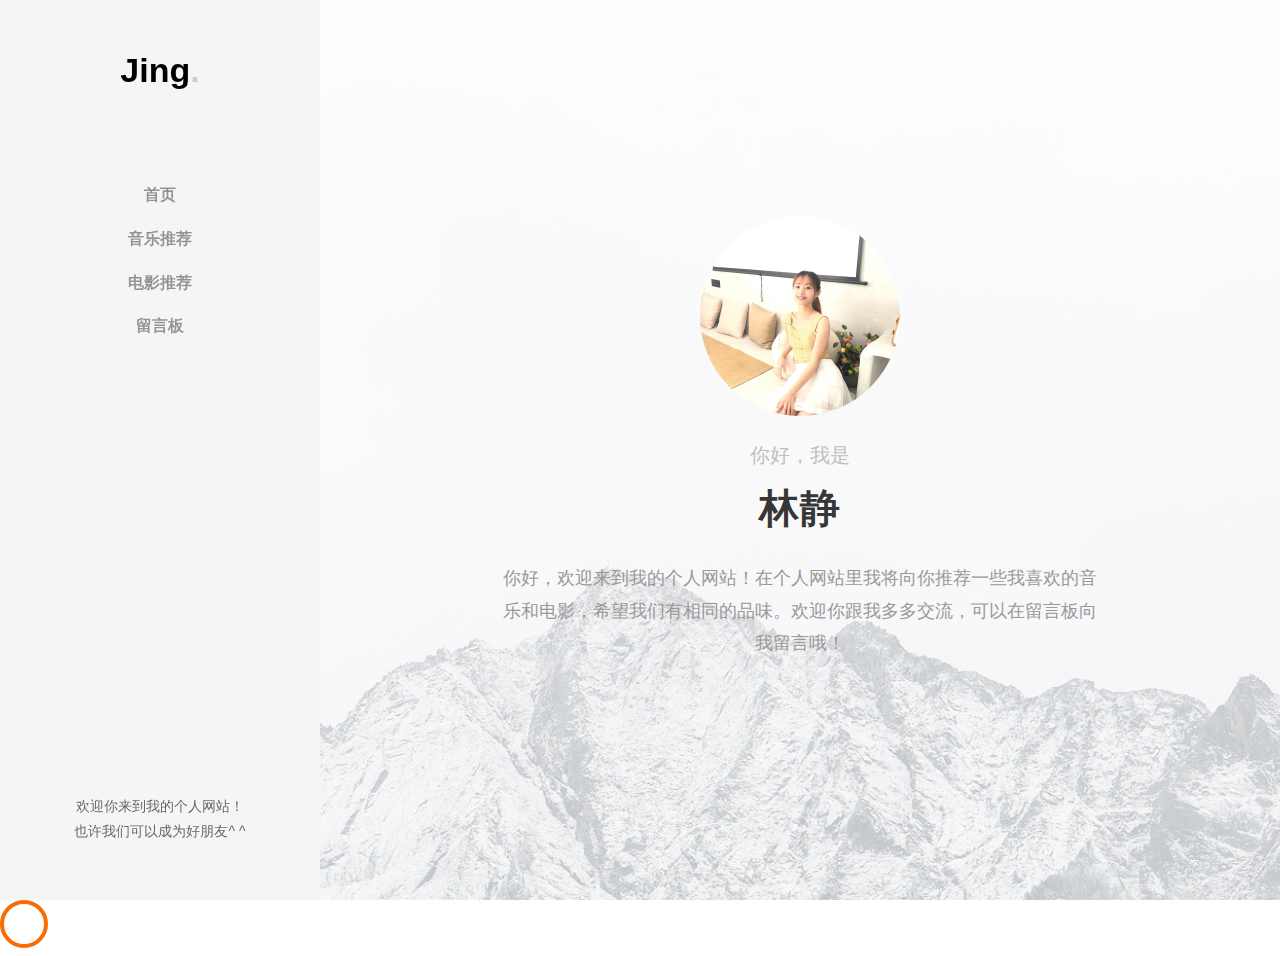
<file: index.html>
<!DOCTYPE html>
<html>
  <head>
    <title>林静 - 欢迎来到我的个人网站</title>
    <meta charset="utf-8">
    <link rel="stylesheet" href="css/style.css">
  </head>
  <body>
	<div id="page">
		<aside id="aside" class="js-fullheight text-center">
			<h1 id="logo"><a href="index.html">Jing<span>.</span></a></h1>
			<nav id="menu">
				<ul>
					<li class="active"><a href="index.html">首页</a></li>
					<li><a href="music.html">音乐推荐</a></li>
					<li><a href="movie.html">电影推荐</a></li>
					<li><a href="message.html">留言板</a></li>
				</ul>
			</nav>
			<div class="footer">
				<p>
				欢迎你来到我的个人网站！</br>
				也许我们可以成为好朋友^ ^
				</p>
			</div>
		</aside> <!-- 左边菜单 -->
		<div id="main">
			<div class="hero-wrap js-fullheight" style="background-image: url(images/bg_1.jpg);" >
				<div class="overlay"></div>
				<div class="js-fullheight d-flex justify-content-center align-items-center">
					<div class="col-md-8 text text-center">
						<div class="img mb-4" style="background-image: url(images/author.jpg);"></div>
						<div class="desc">
							<h2 class="subheading">你好，我是</h2>
							<h1 class="mb-4">林静</h1>
							<p class="mb-4">你好，欢迎来到我的个人网站！在个人网站里我将向你推荐一些我喜欢的音乐和电影，希望我们有相同的品味。欢迎你跟我多多交流，可以在留言板向我留言哦！</p>
						</div>
					</div>
				</div>
			</div>
		</div><!-- 主体 -->
	</div><!-- 页面 -->

  <!-- loader -->
  <div id="ftco-loader" class="show fullscreen"><svg class="circular" width="48px" height="48px"><circle class="path-bg" cx="24" cy="24" r="22" fill="none" stroke-width="4" stroke="#eeeeee"/><circle class="path" cx="24" cy="24" r="22" fill="none" stroke-width="4" stroke-miterlimit="10" stroke="#F96D00"/></svg></div>


  <script src="js/jquery.min.js"></script>
  <script src="js/jquery-migrate-3.0.1.min.js"></script>
  <script src="js/jquery.stellar.min.js"></script>
  <script src="js/aos.js"></script>
  <script src="js/scrollax.min.js"></script>
  <script src="js/main.js"></script>
  <script src="js/jquery.waypoints.min.js"></script>
  <script src="js/owl.carousel.min.js"></script>
    
  </body>
</html>
</file>
<file: css/style.css>
:root {
  --breakpoint-xs: 0;
  --breakpoint-sm: 576px;
  --breakpoint-md: 768px;
  --breakpoint-lg: 992px;
  --breakpoint-xl: 1200px;
  --font-family-sans-serif: "Work Sans", -apple-system, BlinkMacSystemFont, "Segoe UI", Roboto, "Helvetica Neue", Arial, sans-serif, "Apple Color Emoji", "Segoe UI Emoji", "Segoe UI Symbol";
  --font-family-monospace: SFMono-Regular, Menlo, Monaco, Consolas, "Liberation Mono", "Courier New", monospace; }

*,
*::before,
*::after {
  -webkit-box-sizing: border-box;
  box-sizing: border-box; }

html {
  font-family: sans-serif;
  line-height: 1.15;
  -webkit-text-size-adjust: 100%;
  -ms-text-size-adjust: 100%;
  -ms-overflow-style: scrollbar;
  -webkit-tap-highlight-color: rgba(0, 0, 0, 0); }

article, aside, dialog, figcaption, figure, footer, header, hgroup, main, nav, section {
  display: block; }

body {
  margin: 0;
  font-family: "Work Sans", -apple-system, BlinkMacSystemFont, "Segoe UI", Roboto, "Helvetica Neue", Arial, sans-serif, "Apple Color Emoji", "Segoe UI Emoji", "Segoe UI Symbol";
  font-size: 1rem;
  font-weight: 400;
  line-height: 1.5;
  color: #212529;
  text-align: left;
  background-color: #fff; }


h1, h2, h3, h4, h5, h6 {
  margin-top: 0;
  margin-bottom: 0.5rem; }

p {
  margin-top: 0;
  margin-bottom: 1rem; }

ol,
ul,
dl {
  margin-top: 0;
  margin-bottom: 1rem; }

ol ol,
ul ul,
ol ul,
ul ol {
  margin-bottom: 0; }

dt {
  font-weight: 700; }

dd {
  margin-bottom: .5rem;
  margin-left: 0; }


dfn {
  font-style: italic; }

b,
strong {
  font-weight: bolder; }

small {
  font-size: 80%; }

sub,
sup {
  position: relative;
  font-size: 75%;
  line-height: 0;
  vertical-align: baseline; }

sub {
  bottom: -.25em; }

a {
  color: #78d5ef;
  text-decoration: none;
  background-color: transparent;
  -webkit-text-decoration-skip: objects; }
  a:hover {
    color: #34c0e7;
    text-decoration: underline; }

a:not([href]):not([tabindex]) {
  color: inherit;
  text-decoration: none; }
  a:not([href]):not([tabindex]):hover, a:not([href]):not([tabindex]):focus {
    color: inherit;
    text-decoration: none; }
  a:not([href]):not([tabindex]):focus {
    outline: 0; }

pre,
code,
kbd,
samp {
  font-family: monospace, monospace;
  font-size: 1em; }

pre {
  margin-top: 0;
  margin-bottom: 1rem;
  overflow: auto;
  -ms-overflow-style: scrollbar; }

figure {
  margin: 0 0 1rem; }

img {
  vertical-align: middle;
  border-bottom:100px;}

svg:not(:root) {
  overflow: hidden; }

table {
  border-collapse: collapse; }

caption {
  padding-top: 0.75rem;
  padding-bottom: 0.75rem;
  color: #6c757d;
  text-align: left;
  caption-side: bottom; }

th {
  text-align: inherit; }

label {
  display: inline-block;
  margin-bottom: 0.5rem; }

button {
  border-radius: 0; }

button:focus {
  outline: 1px dotted;
  outline: 5px auto -webkit-focus-ring-color; }

input,
button,
select,
optgroup,
textarea {
  margin: 0;
  font-family: inherit;
  font-size: inherit;
  line-height: inherit; }

button,
input {
  overflow: visible; }

button,
select {
  text-transform: none; }

button,
html [type="button"],
[type="reset"],
[type="submit"] {
  -webkit-appearance: button; }

button::-moz-focus-inner,
[type="button"]::-moz-focus-inner,
[type="reset"]::-moz-focus-inner,
[type="submit"]::-moz-focus-inner {
  padding: 0;
  border-style: none; }

input[type="radio"],
input[type="checkbox"] {
  -webkit-box-sizing: border-box;
  box-sizing: border-box;
  padding: 0; }

input[type="date"],
input[type="time"],
input[type="datetime-local"],
input[type="month"] {
  -webkit-appearance: listbox; }

textarea {
  overflow: auto;
  resize: vertical; }

fieldset {
  min-width: 0;
  padding: 0;
  margin: 0;
  border: 0; }

legend {
  display: block;
  width: 100%;
  max-width: 100%;
  padding: 0;
  margin-bottom: .5rem;
  font-size: 1.5rem;
  line-height: inherit;
  color: inherit;
  white-space: normal; }

progress {
  vertical-align: baseline; }

[type="number"]::-webkit-inner-spin-button,
[type="number"]::-webkit-outer-spin-button {
  height: auto; }

[type="search"] {
  outline-offset: -2px;
  -webkit-appearance: none; }

[type="search"]::-webkit-search-cancel-button,
[type="search"]::-webkit-search-decoration {
  -webkit-appearance: none; }

::-webkit-file-upload-button {
  font: inherit;
  -webkit-appearance: button; }

output {
  display: inline-block; }

summary {
  display: list-item;
  cursor: pointer; }

template {
  display: none; }

[hidden] {
  display: none !important; }

h1, h2, h3, h4, h5, h6,
.h1, .h2, .h3, .h4, .h5, .h6 {
  margin-bottom: 0.5rem;
  font-family: inherit;
  font-weight: 500;
  line-height: 1.2;
  color: inherit; }

h1, .h1 {
  font-size: 2.5rem; }

h2, .h2 {
  font-size: 2rem; }

h3, .h3 {
  font-size: 1.75rem; }

h4, .h4 {
  font-size: 1.5rem; }

h5, .h5 {
  font-size: 1.25rem; }

h6, .h6 {
  font-size: 1rem; }

.lead {
  font-size: 1.25rem;
  font-weight: 300; }

hr {
  margin-top: 1rem;
  margin-bottom: 1rem;
  border: 0;
  border-top: 1px solid rgba(0, 0, 0, 0.1); }

small,
.small {
  font-size: 80%;
  font-weight: 400; }

mark,
.mark {
  padding: 0.2em;
  background-color: #fcf8e3; }

.list-unstyled {
  padding-left: 0;
  list-style: none; }

.list-inline {
  padding-left: 0;
  list-style: none; }

.list-inline-item {
  display: inline-block; }
  .list-inline-item:not(:last-child) {
    margin-right: 0.5rem; }

.initialism {
  font-size: 90%;
  text-transform: uppercase; }

.img-fluid {
  max-width: 100%;
  height: auto; }

.img-thumbnail {
  padding: 0.25rem;
  background-color: #fff;
  border: 1px solid #dee2e6;
  border-radius: 0.25rem;
  max-width: 100%;
  height: auto; }

.figure {
  display: inline-block; }

.figure-img {
  margin-bottom: 0.5rem;
  line-height: 1; }

.figure-caption {
  font-size: 90%;
  color: #6c757d; }

kbd {
  padding: 0.2rem 0.4rem;
  font-size: 87.5%;
  color: #fff;
  background-color: #212529;
  border-radius: 0.2rem; }
  kbd kbd {
    padding: 0;
    font-size: 100%;
    font-weight: 700; }

.container {
  width: 100%;
  padding-right: 15px;
  padding-left: 15px;
  margin-right: auto;
  margin-left: auto; }
  @media (min-width: 576px) {
    .container {
      max-width: 540px; } }
  @media (min-width: 768px) {
    .container {
      max-width: 720px; } }
  @media (min-width: 992px) {
    .container {
      max-width: 960px; } }
  @media (min-width: 1200px) {
    .container {
      max-width: 1140px; } }

.container-fluid {
  width: 100%;
  padding-right: 15px;
  padding-left: 15px;
  margin-right: auto;
  margin-left: auto; }

.row {
  display: -webkit-box;
  display: -ms-flexbox;
  display: flex;
  -ms-flex-wrap: wrap;
  flex-wrap: wrap;
  margin-right: -15px;
  margin-left: -15px; }


.col-1, .col-2, .col-3, .col-4, .col-5, .col-6, .col-7, .col-8, .col-9, .col-10, .col-11, .col-12, .col,
.col-auto, .col-sm-1, .col-sm-3, .col-sm-4, .col-sm-5, .col-sm-6, .col-sm-7, .col-sm-8, .col-sm-9, .col-sm-10, .col-sm-11, .col-sm-12, .col-sm,
.col-sm-auto, .col-md-1, .col-md-2, .col-md-3, .col-md-4, .col-md-5, .col-md-6, .col-md-7, .col-md-8, .col-md-9, .col-md-10, .col-md-11, .col-md-12, .col-md,
.col-md-auto, .col-lg-1, .col-lg-2, .col-lg-3, .col-lg-4, .col-lg-5, .col-lg-6, .col-lg-7, .col-lg-8, .col-lg-9, .col-lg-10, .col-lg-11, .col-lg-12, .col-lg,
.col-lg-auto, .col-xl-1, .col-xl-2, .col-xl-3, .col-xl-4, .col-xl-5, .col-xl-6, .col-xl-7, .col-xl-8, .col-xl-9, .col-xl-10, .col-xl-11, .col-xl-12, .col-xl,
.col-xl-auto {
  position: relative;
  width: 100%;
  min-height: 1px;
  padding-right: 15px;
  padding-left: 15px; }

.col {
  -ms-flex-preferred-size: 0;
  flex-basis: 0;
  -webkit-box-flex: 1;
  -ms-flex-positive: 1;
  flex-grow: 1;
  max-width: 100%; }

.col-auto {
  -webkit-box-flex: 0;
  -ms-flex: 0 0 auto;
  flex: 0 0 auto;
  width: auto;
  max-width: none; }

.col-1 {
  -webkit-box-flex: 0;
  -ms-flex: 0 0 8.33333%;
  flex: 0 0 8.33333%;
  max-width: 8.33333%; }

.col-2 {
  -webkit-box-flex: 0;
  -ms-flex: 0 0 16.66667%;
  flex: 0 0 16.66667%;
  max-width: 16.66667%; }

.col-3 {
  -webkit-box-flex: 0;
  -ms-flex: 0 0 25%;
  flex: 0 0 25%;
  max-width: 25%; }

.col-4 {
  -webkit-box-flex: 0;
  -ms-flex: 0 0 33.33333%;
  flex: 0 0 33.33333%;
  max-width: 33.33333%; }

.col-5 {
  -webkit-box-flex: 0;
  -ms-flex: 0 0 41.66667%;
  flex: 0 0 41.66667%;
  max-width: 41.66667%; }

.col-6 {
  -webkit-box-flex: 0;
  -ms-flex: 0 0 50%;
  flex: 0 0 50%;
  max-width: 50%; }

.col-7 {
  -webkit-box-flex: 0;
  -ms-flex: 0 0 58.33333%;
  flex: 0 0 58.33333%;
  max-width: 58.33333%; }

.col-8 {
  -webkit-box-flex: 0;
  -ms-flex: 0 0 66.66667%;
  flex: 0 0 66.66667%;
  max-width: 66.66667%; }

.col-9 {
  -webkit-box-flex: 0;
  -ms-flex: 0 0 75%;
  flex: 0 0 75%;
  max-width: 75%; }

.col-10 {
  -webkit-box-flex: 0;
  -ms-flex: 0 0 83.33333%;
  flex: 0 0 83.33333%;
  max-width: 83.33333%; }

.col-11 {
  -webkit-box-flex: 0;
  -ms-flex: 0 0 91.66667%;
  flex: 0 0 91.66667%;
  max-width: 91.66667%; }

.col-12 {
  -webkit-box-flex: 0;
  -ms-flex: 0 0 100%;
  flex: 0 0 100%;
  max-width: 100%; }

@media (min-width: 768px) {
  .col-md {
    -ms-flex-preferred-size: 0;
    flex-basis: 0;
    -webkit-box-flex: 1;
    -ms-flex-positive: 1;
    flex-grow: 1;
    max-width: 100%; }
  .col-md-auto {
    -webkit-box-flex: 0;
    -ms-flex: 0 0 auto;
    flex: 0 0 auto;
    width: auto;
    max-width: none; }
  .col-md-1 {
    -webkit-box-flex: 0;
    -ms-flex: 0 0 8.33333%;
    flex: 0 0 8.33333%;
    max-width: 8.33333%; }
  .col-md-2 {
    -webkit-box-flex: 0;
    -ms-flex: 0 0 16.66667%;
    flex: 0 0 16.66667%;
    max-width: 16.66667%; }
  .col-md-3 {
    -webkit-box-flex: 0;
    -ms-flex: 0 0 25%;
    flex: 0 0 25%;
    max-width: 25%; }
  .col-md-4 {
    -webkit-box-flex: 0;
    -ms-flex: 0 0 33.33333%;
    flex: 0 0 33.33333%;
    max-width: 33.33333%; }
  .col-md-5 {
    -webkit-box-flex: 0;
    -ms-flex: 0 0 41.66667%;
    flex: 0 0 41.66667%;
    max-width: 41.66667%; }
  .col-md-6 {
    -webkit-box-flex: 0;
    -ms-flex: 0 0 50%;
    flex: 0 0 50%;
    max-width: 50%; }
  .col-md-7 {
    -webkit-box-flex: 0;
    -ms-flex: 0 0 58.33333%;
    flex: 0 0 58.33333%;
    max-width: 58.33333%; }
  .col-md-8 {
    -webkit-box-flex: 0;
    -ms-flex: 0 0 66.66667%;
    flex: 0 0 66.66667%;
    max-width: 66.66667%; }
  .col-md-9 {
    -webkit-box-flex: 0;
    -ms-flex: 0 0 75%;
    flex: 0 0 75%;
    max-width: 75%; }
  .col-md-10 {
    -webkit-box-flex: 0;
    -ms-flex: 0 0 83.33333%;
    flex: 0 0 83.33333%;
    max-width: 83.33333%; }
  .col-md-11 {
    -webkit-box-flex: 0;
    -ms-flex: 0 0 91.66667%;
    flex: 0 0 91.66667%;
    max-width: 91.66667%; }
  .col-md-12 {
    -webkit-box-flex: 0;
    -ms-flex: 0 0 100%;
    flex: 0 0 100%;
    max-width: 100%; }
  .order-md-first {
    -webkit-box-ordinal-group: 0;
    -ms-flex-order: -1;
    order: -1; }
  .order-md-last {
    -webkit-box-ordinal-group: 14;
    -ms-flex-order: 13;
    order: 13; }
  .order-md-0 {
    -webkit-box-ordinal-group: 1;
    -ms-flex-order: 0;
    order: 0; }
  .order-md-1 {
    -webkit-box-ordinal-group: 2;
    -ms-flex-order: 1;
    order: 1; }
  .order-md-2 {
    -webkit-box-ordinal-group: 3;
    -ms-flex-order: 2;
    order: 2; }
  .order-md-3 {
    -webkit-box-ordinal-group: 4;
    -ms-flex-order: 3;
    order: 3; }
  .order-md-4 {
    -webkit-box-ordinal-group: 5;
    -ms-flex-order: 4;
    order: 4; }
  .order-md-5 {
    -webkit-box-ordinal-group: 6;
    -ms-flex-order: 5;
    order: 5; }
  .order-md-6 {
    -webkit-box-ordinal-group: 7;
    -ms-flex-order: 6;
    order: 6; }
  .order-md-7 {
    -webkit-box-ordinal-group: 8;
    -ms-flex-order: 7;
    order: 7; }
  .order-md-8 {
    -webkit-box-ordinal-group: 9;
    -ms-flex-order: 8;
    order: 8; }
  .order-md-9 {
    -webkit-box-ordinal-group: 10;
    -ms-flex-order: 9;
    order: 9; }
  .order-md-10 {
    -webkit-box-ordinal-group: 11;
    -ms-flex-order: 10;
    order: 10; }
  .order-md-11 {
    -webkit-box-ordinal-group: 12;
    -ms-flex-order: 11;
    order: 11; }
  .order-md-12 {
    -webkit-box-ordinal-group: 13;
    -ms-flex-order: 12;
    order: 12; }
  .offset-md-0 {
    margin-left: 0; }
  .offset-md-1 {
    margin-left: 8.33333%; }
  .offset-md-2 {
    margin-left: 16.66667%; }
  .offset-md-3 {
    margin-left: 25%; }
  .offset-md-4 {
    margin-left: 33.33333%; }
  .offset-md-5 {
    margin-left: 41.66667%; }
  .offset-md-6 {
    margin-left: 50%; }
  .offset-md-7 {
    margin-left: 58.33333%; }
  .offset-md-8 {
    margin-left: 66.66667%; }
  .offset-md-9 {
    margin-left: 75%; }
  .offset-md-10 {
    margin-left: 83.33333%; }
  .offset-md-11 {
    margin-left: 91.66667%; } }

.form-control {
  display: block;
  width: 100%;
  padding: 0.375rem 0.75rem;
  font-size: 1rem;
  line-height: 1.5;
  color: #495057;
  background-color: #fff;
  background-clip: padding-box;
  border: 1px solid #ced4da;
  border-radius: 0.25rem;
  -webkit-transition: border-color 0.15s ease-in-out, -webkit-box-shadow 0.15s ease-in-out;
  transition: border-color 0.15s ease-in-out, -webkit-box-shadow 0.15s ease-in-out;
  -o-transition: border-color 0.15s ease-in-out, box-shadow 0.15s ease-in-out;
  transition: border-color 0.15s ease-in-out, box-shadow 0.15s ease-in-out;
  transition: border-color 0.15s ease-in-out, box-shadow 0.15s ease-in-out, -webkit-box-shadow 0.15s ease-in-out; }
 
.form-group {
  margin-bottom: 1rem; }

.btn {
  display: inline-block;
  font-weight: 400;
  text-align: center;
  white-space: nowrap;
  vertical-align: middle;
  -webkit-user-select: none;
  -moz-user-select: none;
  -ms-user-select: none;
  user-select: none;
  border: 1px solid transparent;
  padding: 0.375rem 0.75rem;
  font-size: 1rem;
  line-height: 1.5;
  border-radius: 0.25rem;
  -webkit-transition: color 0.15s ease-in-out, background-color 0.15s ease-in-out, border-color 0.15s ease-in-out, -webkit-box-shadow 0.15s ease-in-out;
  transition: color 0.15s ease-in-out, background-color 0.15s ease-in-out, border-color 0.15s ease-in-out, -webkit-box-shadow 0.15s ease-in-out;
  -o-transition: color 0.15s ease-in-out, background-color 0.15s ease-in-out, border-color 0.15s ease-in-out, box-shadow 0.15s ease-in-out;
  transition: color 0.15s ease-in-out, background-color 0.15s ease-in-out, border-color 0.15s ease-in-out, box-shadow 0.15s ease-in-out;
  transition: color 0.15s ease-in-out, background-color 0.15s ease-in-out, border-color 0.15s ease-in-out, box-shadow 0.15s ease-in-out, -webkit-box-shadow 0.15s ease-in-out; }
  @media screen and (prefers-reduced-motion: reduce) {
    .btn {
      -webkit-transition: none;
      -o-transition: none;
      transition: none; } }
  .btn:hover, .btn:focus {
    text-decoration: none; }
  .btn:focus, .btn.focus {
    outline: 0;
    -webkit-box-shadow: 0 0 0 0.2rem rgba(120, 213, 239, 0.25);
    box-shadow: 0 0 0 0.2rem rgba(120, 213, 239, 0.25); }
  .btn.disabled, .btn:disabled {
    opacity: 0.65; }
  .btn:not(:disabled):not(.disabled) {
    cursor: pointer; }
  .btn:not(:disabled):not(.disabled):active, .btn:not(:disabled):not(.disabled).active {
    background-image: none; }

.custom-control {
  position: relative;
  display: block;
  min-height: 1.5rem;
  padding-left: 1.5rem; }

.custom-control-inline {
  display: -webkit-inline-box;
  display: -ms-inline-flexbox;
  display: inline-flex;
  margin-right: 1rem; }

.custom-control-input {
  position: absolute;
  z-index: -1;
  opacity: 0; }
  .custom-control-input:checked ~ .custom-control-label::before {
    color: #fff;
    background-color: #78d5ef; }
  .custom-control-input:focus ~ .custom-control-label::before {
    -webkit-box-shadow: 0 0 0 1px #fff, 0 0 0 0.2rem rgba(120, 213, 239, 0.25);
    box-shadow: 0 0 0 1px #fff, 0 0 0 0.2rem rgba(120, 213, 239, 0.25); }
  .custom-control-input:active ~ .custom-control-label::before {
    color: #fff;
    background-color: white; }
  .custom-control-input:disabled ~ .custom-control-label {
    color: #6c757d; }
    .custom-control-input:disabled ~ .custom-control-label::before {
      background-color: #e9ecef; }

.custom-control-label {
  margin-bottom: 0; }
  .custom-control-label::before {
    position: absolute;
    top: 0.25rem;
    left: 0;
    display: block;
    width: 1rem;
    height: 1rem;
    pointer-events: none;
    content: "";
    -webkit-user-select: none;
    -moz-user-select: none;
    -ms-user-select: none;
    user-select: none;
    background-color: #dee2e6; }
  .custom-control-label::after {
    position: absolute;
    top: 0.25rem;
    left: 0;
    display: block;
    width: 1rem;
    height: 1rem;
    content: "";
    background-repeat: no-repeat;
    background-position: center center;
    background-size: 50% 50%; }

.custom-checkbox .custom-control-label::before {
  border-radius: 0.25rem; }

.custom-checkbox .custom-control-input:checked ~ .custom-control-label::before {
  background-color: #78d5ef; }

.custom-checkbox .custom-control-input:checked ~ .custom-control-label::after {
  background-image: url("data:image/svg+xml;charset=utf8,%3Csvg xmlns='http://www.w3.org/2000/svg' viewBox='0 0 8 8'%3E%3Cpath fill='%23fff' d='M6.564.75l-3.59 3.612-1.538-1.55L0 4.26 2.974 7.25 8 2.193z'/%3E%3C/svg%3E"); }

.custom-checkbox .custom-control-input:indeterminate ~ .custom-control-label::before {
  background-color: #78d5ef; }

.custom-checkbox .custom-control-input:indeterminate ~ .custom-control-label::after {
  background-image: url("data:image/svg+xml;charset=utf8,%3Csvg xmlns='http://www.w3.org/2000/svg' viewBox='0 0 4 4'%3E%3Cpath stroke='%23fff' d='M0 2h4'/%3E%3C/svg%3E"); }

.custom-checkbox .custom-control-input:disabled:checked ~ .custom-control-label::before {
  background-color: rgba(120, 213, 239, 0.5); }

.custom-checkbox .custom-control-input:disabled:indeterminate ~ .custom-control-label::before {
  background-color: rgba(120, 213, 239, 0.5); }

.custom-radio .custom-control-label::before {
  border-radius: 50%; }

.custom-radio .custom-control-input:checked ~ .custom-control-label::before {
  background-color: #78d5ef; }

.custom-radio .custom-control-input:checked ~ .custom-control-label::after {
  background-image: url("data:image/svg+xml;charset=utf8,%3Csvg xmlns='http://www.w3.org/2000/svg' viewBox='-4 -4 8 8'%3E%3Ccircle r='3' fill='%23fff'/%3E%3C/svg%3E"); }

.custom-radio .custom-control-input:disabled:checked ~ .custom-control-label::before {
  background-color: rgba(120, 213, 239, 0.5); }

.custom-select {
  display: inline-block;
  width: 100%;
  height: calc(2.25rem + 2px);
  padding: 0.375rem 1.75rem 0.375rem 0.75rem;
  line-height: 1.5;
  color: #495057;
  vertical-align: middle;
  background: #fff url("data:image/svg+xml;charset=utf8,%3Csvg xmlns='http://www.w3.org/2000/svg' viewBox='0 0 4 5'%3E%3Cpath fill='%23343a40' d='M2 0L0 2h4zm0 5L0 3h4z'/%3E%3C/svg%3E") no-repeat right 0.75rem center;
  background-size: 8px 10px;
  border: 1px solid #ced4da;
  border-radius: 0.25rem;
  -webkit-appearance: none;
  -moz-appearance: none;
  appearance: none; }
  .custom-select:focus {
    border-color: #eaf8fd;
    outline: 0;
    -webkit-box-shadow: inset 0 1px 2px rgba(0, 0, 0, 0.075), 0 0 5px rgba(234, 248, 253, 0.5);
    box-shadow: inset 0 1px 2px rgba(0, 0, 0, 0.075), 0 0 5px rgba(234, 248, 253, 0.5); }
    .custom-select:focus::-ms-value {
      color: #495057;
      background-color: #fff; }
  .custom-select[multiple], .custom-select[size]:not([size="1"]) {
    height: auto;
    padding-right: 0.75rem;
    background-image: none; }
  .custom-select:disabled {
    color: #6c757d;
    background-color: #e9ecef; }
  .custom-select::-ms-expand {
    opacity: 0; }

.custom-select-sm {
  height: calc(1.8125rem + 2px);
  padding-top: 0.375rem;
  padding-bottom: 0.375rem;
  font-size: 75%; }

.custom-select-lg {
  height: calc(2.875rem + 2px);
  padding-top: 0.375rem;
  padding-bottom: 0.375rem;
  font-size: 125%; }

.custom-file {
  position: relative;
  display: inline-block;
  width: 100%;
  height: calc(2.25rem + 2px);
  margin-bottom: 0; }

.custom-file-input {
  position: relative;
  z-index: 2;
  width: 100%;
  height: calc(2.25rem + 2px);
  margin: 0;
  opacity: 0; }
  .custom-file-input:focus ~ .custom-file-label {
    border-color: #eaf8fd;
    -webkit-box-shadow: 0 0 0 0.2rem rgba(120, 213, 239, 0.25);
    box-shadow: 0 0 0 0.2rem rgba(120, 213, 239, 0.25); }
    .custom-file-input:focus ~ .custom-file-label::after {
      border-color: #eaf8fd; }
  .custom-file-input:lang(en) ~ .custom-file-label::after {
    content: "Browse"; }

.custom-file-label {
  position: absolute;
  top: 0;
  right: 0;
  left: 0;
  z-index: 1;
  height: calc(2.25rem + 2px);
  padding: 0.375rem 0.75rem;
  line-height: 1.5;
  color: #495057;
  background-color: #fff;
  border: 1px solid #ced4da;
  border-radius: 0.25rem; }
  .custom-file-label::after {
    position: absolute;
    top: 0;
    right: 0;
    bottom: 0;
    z-index: 3;
    display: block;
    height: calc(calc(2.25rem + 2px) - 1px * 2);
    padding: 0.375rem 0.75rem;
    line-height: 1.5;
    color: #495057;
    content: "Browse";
    background-color: #e9ecef;
    border-left: 1px solid #ced4da;
    border-radius: 0 0.25rem 0.25rem 0; }

.custom-range {
  width: 100%;
  padding-left: 0;
  background-color: transparent;
  -webkit-appearance: none;
  -moz-appearance: none;
  appearance: none; }
  .custom-range:focus {
    outline: none; }
  .custom-range::-moz-focus-outer {
    border: 0; }
  .custom-range::-webkit-slider-thumb {
    width: 1rem;
    height: 1rem;
    margin-top: -0.25rem;
    background-color: #78d5ef;
    border: 0;
    border-radius: 1rem;
    -webkit-appearance: none;
    appearance: none; }
    .custom-range::-webkit-slider-thumb:focus {
      outline: none;
      -webkit-box-shadow: 0 0 0 1px #fff, 0 0 0 0.2rem rgba(120, 213, 239, 0.25);
      box-shadow: 0 0 0 1px #fff, 0 0 0 0.2rem rgba(120, 213, 239, 0.25); }
    .custom-range::-webkit-slider-thumb:active {
      background-color: white; }
  .custom-range::-webkit-slider-runnable-track {
    width: 100%;
    height: 0.5rem;
    color: transparent;
    cursor: pointer;
    background-color: #dee2e6;
    border-color: transparent;
    border-radius: 1rem; }
  .custom-range::-moz-range-thumb {
    width: 1rem;
    height: 1rem;
    background-color: #78d5ef;
    border: 0;
    border-radius: 1rem;
    -moz-appearance: none;
    appearance: none; }
    .custom-range::-moz-range-thumb:focus {
      outline: none;
      box-shadow: 0 0 0 1px #fff, 0 0 0 0.2rem rgba(120, 213, 239, 0.25); }
    .custom-range::-moz-range-thumb:active {
      background-color: white; }
  .custom-range::-moz-range-track {
    width: 100%;
    height: 0.5rem;
    color: transparent;
    cursor: pointer;
    background-color: #dee2e6;
    border-color: transparent;
    border-radius: 1rem; }
  .custom-range::-ms-thumb {
    width: 1rem;
    height: 1rem;
    background-color: #78d5ef;
    border: 0;
    border-radius: 1rem;
    appearance: none; }
    .custom-range::-ms-thumb:focus {
      outline: none;
      box-shadow: 0 0 0 1px #fff, 0 0 0 0.2rem rgba(120, 213, 239, 0.25); }
    .custom-range::-ms-thumb:active {
      background-color: white; }
  .custom-range::-ms-track {
    width: 100%;
    height: 0.5rem;
    color: transparent;
    cursor: pointer;
    background-color: transparent;
    border-color: transparent;
    border-width: 0.5rem; }
  .custom-range::-ms-fill-lower {
    background-color: #dee2e6;
    border-radius: 1rem; }
  .custom-range::-ms-fill-upper {
    margin-right: 15px;
    background-color: #dee2e6;
    border-radius: 1rem; }

.nav {
  display: -webkit-box;
  display: -ms-flexbox;
  display: flex;
  -ms-flex-wrap: wrap;
  flex-wrap: wrap;
  padding-left: 0;
  margin-bottom: 0;
  list-style: none; }

.nav-link {
  display: block;
  padding: 0.5rem 1rem; }
  .nav-link:hover, .nav-link:focus {
    text-decoration: none; }
  .nav-link.disabled {
    color: #6c757d; }

.nav-tabs {
  border-bottom: 1px solid #dee2e6; }
  .nav-tabs .nav-item {
    margin-bottom: -1px; }
  .nav-tabs .nav-link {
    border: 1px solid transparent;
    border-top-left-radius: 0.25rem;
    border-top-right-radius: 0.25rem; }
    .nav-tabs .nav-link:hover, .nav-tabs .nav-link:focus {
      border-color: #e9ecef #e9ecef #dee2e6; }
    .nav-tabs .nav-link.disabled {
      color: #6c757d;
      background-color: transparent;
      border-color: transparent; }
  .nav-tabs .nav-link.active,
  .nav-tabs .nav-item.show .nav-link {
    color: #495057;
    background-color: #fff;
    border-color: #dee2e6 #dee2e6 #fff; }
  .nav-tabs .dropdown-menu {
    margin-top: -1px;
    border-top-left-radius: 0;
    border-top-right-radius: 0; }

.nav-pills .nav-link {
  border-radius: 0.25rem; }

.nav-pills .nav-link.active,
.nav-pills .show > .nav-link {
  color: #fff;
  background-color: #78d5ef; }

.nav-fill .nav-item {
  -webkit-box-flex: 1;
  -ms-flex: 1 1 auto;
  flex: 1 1 auto;
  text-align: center; }

.nav-justified .nav-item {
  -ms-flex-preferred-size: 0;
  flex-basis: 0;
  -webkit-box-flex: 1;
  -ms-flex-positive: 1;
  flex-grow: 1;
  text-align: center; }

.tab-content > .tab-pane {
  display: none; }

.tab-content > .active {
  display: block; }


@-webkit-keyframes progress-bar-stripes {
  from {
    background-position: 1rem 0; }
  to {
    background-position: 0 0; } }

@keyframes progress-bar-stripes {
  from {
    background-position: 1rem 0; }
  to {
    background-position: 0 0; } }


.tooltip {
  position: absolute;
  z-index: 1070;
  display: block;
  margin: 0;
  font-family: "Work Sans", -apple-system, BlinkMacSystemFont, "Segoe UI", Roboto, "Helvetica Neue", Arial, sans-serif, "Apple Color Emoji", "Segoe UI Emoji", "Segoe UI Symbol";
  font-style: normal;
  font-weight: 400;
  line-height: 1.5;
  text-align: left;
  text-align: start;
  text-decoration: none;
  text-shadow: none;
  text-transform: none;
  letter-spacing: normal;
  word-break: normal;
  word-spacing: normal;
  white-space: normal;
  line-break: auto;
  font-size: 0.875rem;
  word-wrap: break-word;
  opacity: 0; }
  .tooltip.show {
    opacity: 0.9; }
  .tooltip .arrow {
    position: absolute;
    display: block;
    width: 0.8rem;
    height: 0.4rem; }
    .tooltip .arrow::before {
      position: absolute;
      content: "";
      border-color: transparent;
      border-style: solid; }

.bs-tooltip-top, .bs-tooltip-auto[x-placement^="top"] {
  padding: 0.4rem 0; }
  .bs-tooltip-top .arrow, .bs-tooltip-auto[x-placement^="top"] .arrow {
    bottom: 0; }
    .bs-tooltip-top .arrow::before, .bs-tooltip-auto[x-placement^="top"] .arrow::before {
      top: 0;
      border-width: 0.4rem 0.4rem 0;
      border-top-color: #000; }

.bs-tooltip-right, .bs-tooltip-auto[x-placement^="right"] {
  padding: 0 0.4rem; }
  .bs-tooltip-right .arrow, .bs-tooltip-auto[x-placement^="right"] .arrow {
    left: 0;
    width: 0.4rem;
    height: 0.8rem; }
    .bs-tooltip-right .arrow::before, .bs-tooltip-auto[x-placement^="right"] .arrow::before {
      right: 0;
      border-width: 0.4rem 0.4rem 0.4rem 0;
      border-right-color: #000; }

.bs-tooltip-bottom, .bs-tooltip-auto[x-placement^="bottom"] {
  padding: 0.4rem 0; }
  .bs-tooltip-bottom .arrow, .bs-tooltip-auto[x-placement^="bottom"] .arrow {
    top: 0; }
    .bs-tooltip-bottom .arrow::before, .bs-tooltip-auto[x-placement^="bottom"] .arrow::before {
      bottom: 0;
      border-width: 0 0.4rem 0.4rem;
      border-bottom-color: #000; }

.bs-tooltip-left, .bs-tooltip-auto[x-placement^="left"] {
  padding: 0 0.4rem; }
  .bs-tooltip-left .arrow, .bs-tooltip-auto[x-placement^="left"] .arrow {
    right: 0;
    width: 0.4rem;
    height: 0.8rem; }
    .bs-tooltip-left .arrow::before, .bs-tooltip-auto[x-placement^="left"] .arrow::before {
      left: 0;
      border-width: 0.4rem 0 0.4rem 0.4rem;
      border-left-color: #000; }

.tooltip-inner {
  max-width: 200px;
  padding: 0.25rem 0.5rem;
  color: #fff;
  text-align: center;
  background-color: #000;
  border-radius: 0.25rem; }

.popover {
  position: absolute;
  top: 0;
  left: 0;
  z-index: 1060;
  display: block;
  max-width: 276px;
  font-family: "Work Sans", -apple-system, BlinkMacSystemFont, "Segoe UI", Roboto, "Helvetica Neue", Arial, sans-serif, "Apple Color Emoji", "Segoe UI Emoji", "Segoe UI Symbol";
  font-style: normal;
  font-weight: 400;
  line-height: 1.5;
  text-align: left;
  text-align: start;
  text-decoration: none;
  text-shadow: none;
  text-transform: none;
  letter-spacing: normal;
  word-break: normal;
  word-spacing: normal;
  white-space: normal;
  line-break: auto;
  font-size: 0.875rem;
  word-wrap: break-word;
  background-color: #fff;
  background-clip: padding-box;
  border: 1px solid rgba(0, 0, 0, 0.2);
  border-radius: 0.3rem; }
  .popover .arrow {
    position: absolute;
    display: block;
    width: 1rem;
    height: 0.5rem;
    margin: 0 0.3rem; }
    .popover .arrow::before, .popover .arrow::after {
      position: absolute;
      display: block;
      content: "";
      border-color: transparent;
      border-style: solid; }

.bs-popover-top, .bs-popover-auto[x-placement^="top"] {
  margin-bottom: 0.5rem; }
  .bs-popover-top .arrow, .bs-popover-auto[x-placement^="top"] .arrow {
    bottom: calc((0.5rem + 1px) * -1); }
  .bs-popover-top .arrow::before, .bs-popover-auto[x-placement^="top"] .arrow::before,
  .bs-popover-top .arrow::after,
  .bs-popover-auto[x-placement^="top"] .arrow::after {
    border-width: 0.5rem 0.5rem 0; }
  .bs-popover-top .arrow::before, .bs-popover-auto[x-placement^="top"] .arrow::before {
    bottom: 0;
    border-top-color: rgba(0, 0, 0, 0.25); }
  
  .bs-popover-top .arrow::after,
  .bs-popover-auto[x-placement^="top"] .arrow::after {
    bottom: 1px;
    border-top-color: #fff; }

.bs-popover-right, .bs-popover-auto[x-placement^="right"] {
  margin-left: 0.5rem; }
  .bs-popover-right .arrow, .bs-popover-auto[x-placement^="right"] .arrow {
    left: calc((0.5rem + 1px) * -1);
    width: 0.5rem;
    height: 1rem;
    margin: 0.3rem 0; }
  .bs-popover-right .arrow::before, .bs-popover-auto[x-placement^="right"] .arrow::before,
  .bs-popover-right .arrow::after,
  .bs-popover-auto[x-placement^="right"] .arrow::after {
    border-width: 0.5rem 0.5rem 0.5rem 0; }
  .bs-popover-right .arrow::before, .bs-popover-auto[x-placement^="right"] .arrow::before {
    left: 0;
    border-right-color: rgba(0, 0, 0, 0.25); }
  
  .bs-popover-right .arrow::after,
  .bs-popover-auto[x-placement^="right"] .arrow::after {
    left: 1px;
    border-right-color: #fff; }

.bs-popover-bottom, .bs-popover-auto[x-placement^="bottom"] {
  margin-top: 0.5rem; }
  .bs-popover-bottom .arrow, .bs-popover-auto[x-placement^="bottom"] .arrow {
    top: calc((0.5rem + 1px) * -1); }
  .bs-popover-bottom .arrow::before, .bs-popover-auto[x-placement^="bottom"] .arrow::before,
  .bs-popover-bottom .arrow::after,
  .bs-popover-auto[x-placement^="bottom"] .arrow::after {
    border-width: 0 0.5rem 0.5rem 0.5rem; }
  .bs-popover-bottom .arrow::before, .bs-popover-auto[x-placement^="bottom"] .arrow::before {
    top: 0;
    border-bottom-color: rgba(0, 0, 0, 0.25); }
  
  .bs-popover-bottom .arrow::after,
  .bs-popover-auto[x-placement^="bottom"] .arrow::after {
    top: 1px;
    border-bottom-color: #fff; }
  .bs-popover-bottom .popover-header::before, .bs-popover-auto[x-placement^="bottom"] .popover-header::before {
    position: absolute;
    top: 0;
    left: 50%;
    display: block;
    width: 1rem;
    margin-left: -0.5rem;
    content: "";
    border-bottom: 1px solid #f7f7f7; }

.bs-popover-left, .bs-popover-auto[x-placement^="left"] {
  margin-right: 0.5rem; }
  .bs-popover-left .arrow, .bs-popover-auto[x-placement^="left"] .arrow {
    right: calc((0.5rem + 1px) * -1);
    width: 0.5rem;
    height: 1rem;
    margin: 0.3rem 0; }
  .bs-popover-left .arrow::before, .bs-popover-auto[x-placement^="left"] .arrow::before,
  .bs-popover-left .arrow::after,
  .bs-popover-auto[x-placement^="left"] .arrow::after {
    border-width: 0.5rem 0 0.5rem 0.5rem; }
  .bs-popover-left .arrow::before, .bs-popover-auto[x-placement^="left"] .arrow::before {
    right: 0;
    border-left-color: rgba(0, 0, 0, 0.25); }
  
  .bs-popover-left .arrow::after,
  .bs-popover-auto[x-placement^="left"] .arrow::after {
    right: 1px;
    border-left-color: #fff; }

.popover-header {
  padding: 0.5rem 0.75rem;
  margin-bottom: 0;
  font-size: 1rem;
  color: inherit;
  background-color: #f7f7f7;
  border-bottom: 1px solid #ebebeb;
  border-top-left-radius: calc(0.3rem - 1px);
  border-top-right-radius: calc(0.3rem - 1px); }
  .popover-header:empty {
    display: none; }

.popover-body {
  padding: 0.5rem 0.75rem;
  color: #212529; }

.carousel {
  position: relative; }

.carousel-inner {
  position: relative;
  width: 100%;
  overflow: hidden; }

.carousel-item {
  position: relative;
  display: none;
  -webkit-box-align: center;
  -ms-flex-align: center;
  align-items: center;
  width: 100%;
  -webkit-transition: -webkit-transform 0.6s ease;
  transition: -webkit-transform 0.6s ease;
  -o-transition: transform 0.6s ease;
  transition: transform 0.6s ease;
  transition: transform 0.6s ease, -webkit-transform 0.6s ease;
  -webkit-backface-visibility: hidden;
  backface-visibility: hidden;
  -webkit-perspective: 1000px;
  perspective: 1000px; }
  @media screen and (prefers-reduced-motion: reduce) {
    .carousel-item {
      -webkit-transition: none;
      -o-transition: none;
      transition: none; } }

.carousel-item.active,
.carousel-item-next,
.carousel-item-prev {
  display: block; }

.carousel-item-next,
.carousel-item-prev {
  position: absolute;
  top: 0; }

.carousel-item-next.carousel-item-left,
.carousel-item-prev.carousel-item-right {
  -webkit-transform: translateX(0);
  -ms-transform: translateX(0);
  transform: translateX(0); }
  @supports ((-webkit-transform-style: preserve-3d) or (transform-style: preserve-3d)) {
    .carousel-item-next.carousel-item-left,
    .carousel-item-prev.carousel-item-right {
      -webkit-transform: translate3d(0, 0, 0);
      transform: translate3d(0, 0, 0); } }

.carousel-item-next,
.active.carousel-item-right {
  -webkit-transform: translateX(100%);
  -ms-transform: translateX(100%);
  transform: translateX(100%); }
  @supports ((-webkit-transform-style: preserve-3d) or (transform-style: preserve-3d)) {
    .carousel-item-next,
    .active.carousel-item-right {
      -webkit-transform: translate3d(100%, 0, 0);
      transform: translate3d(100%, 0, 0); } }

.carousel-control-prev,
.carousel-control-next {
  position: absolute;
  top: 0;
  bottom: 0;
  display: -webkit-box;
  display: -ms-flexbox;
  display: flex;
  -webkit-box-align: center;
  -ms-flex-align: center;
  align-items: center;
  -webkit-box-pack: center;
  -ms-flex-pack: center;
  justify-content: center;
  width: 15%;
  color: #fff;
  text-align: center;
  opacity: 0.5; }
  .carousel-control-prev:hover, .carousel-control-prev:focus,
  .carousel-control-next:hover,
  .carousel-control-next:focus {
    color: #fff;
    text-decoration: none;
    outline: 0;
    opacity: .9; }

.carousel-control-prev {
  left: 0; }

.carousel-control-next {
  right: 0; }

.carousel-control-prev-icon,
.carousel-control-next-icon {
  display: inline-block;
  width: 20px;
  height: 20px;
  background: transparent no-repeat center center;
  background-size: 100% 100%; }

.carousel-control-prev-icon {
  background-image: url("data:image/svg+xml;charset=utf8,%3Csvg xmlns='http://www.w3.org/2000/svg' fill='%23fff' viewBox='0 0 8 8'%3E%3Cpath d='M5.25 0l-4 4 4 4 1.5-1.5-2.5-2.5 2.5-2.5-1.5-1.5z'/%3E%3C/svg%3E"); }

.carousel-control-next-icon {
  background-image: url("data:image/svg+xml;charset=utf8,%3Csvg xmlns='http://www.w3.org/2000/svg' fill='%23fff' viewBox='0 0 8 8'%3E%3Cpath d='M2.75 0l-1.5 1.5 2.5 2.5-2.5 2.5 1.5 1.5 4-4-4-4z'/%3E%3C/svg%3E"); }

.carousel-indicators {
  position: absolute;
  right: 0;
  bottom: 10px;
  left: 0;
  z-index: 15;
  display: -webkit-box;
  display: -ms-flexbox;
  display: flex;
  -webkit-box-pack: center;
  -ms-flex-pack: center;
  justify-content: center;
  padding-left: 0;
  margin-right: 15%;
  margin-left: 15%;
  list-style: none; }
  .carousel-indicators li {
    position: relative;
    -webkit-box-flex: 0;
    -ms-flex: 0 1 auto;
    flex: 0 1 auto;
    width: 30px;
    height: 3px;
    margin-right: 3px;
    margin-left: 3px;
    text-indent: -999px;
    background-color: rgba(255, 255, 255, 0.5); }
    .carousel-indicators li::before {
      position: absolute;
      top: -10px;
      left: 0;
      display: inline-block;
      width: 100%;
      height: 10px;
      content: ""; }
    .carousel-indicators li::after {
      position: absolute;
      bottom: -10px;
      left: 0;
      display: inline-block;
      width: 100%;
      height: 10px;
      content: ""; }
  .carousel-indicators .active {
    background-color: #fff; }

.carousel-caption {
  position: absolute;
  right: 15%;
  bottom: 20px;
  left: 15%;
  z-index: 10;
  padding-top: 20px;
  padding-bottom: 20px;
  color: #fff;
  text-align: center; }


.align-bottom {
  vertical-align: bottom !important; }

.align-text-bottom {
  vertical-align: text-bottom !important; }

.d-none {
  display: none !important; }

.d-inline {
  display: inline !important; }

.d-inline-block {
  display: inline-block !important; }

.d-block {
  display: block !important; }


.d-flex {
  display: -webkit-box !important;
  display: -ms-flexbox !important;
  display: flex !important; }

.d-inline-flex {
  display: -webkit-inline-box !important;
  display: -ms-inline-flexbox !important;
  display: inline-flex !important; }

@media (min-width: 0px) {
  .d-md-none {
    display: none !important; }
  .d-md-inline {
    display: inline !important; }
  .d-md-inline-block {
    display: inline-block !important; }
  .d-md-block {
    display: block !important; }
  .d-md-table {
    display: table !important; }
  .d-md-table-row {
    display: table-row !important; }
  .d-md-table-cell {
    display: table-cell !important; }
  .d-md-flex {
    display: -webkit-box !important;
    display: -ms-flexbox !important;
    display: flex !important; }
  .d-md-inline-flex {
    display: -webkit-inline-box !important;
    display: -ms-inline-flexbox !important;
    display: inline-flex !important; } }

@media (min-width: 992px) {
  .d-lg-none {
    display: none !important; }
  .d-lg-inline {
    display: inline !important; }
  .d-lg-inline-block {
    display: inline-block !important; }
  .d-lg-block {
    display: block !important; }
  .d-lg-table {
    display: table !important; }
  .d-lg-table-row {
    display: table-row !important; }
  .d-lg-table-cell {
    display: table-cell !important; }
  .d-lg-flex {
    display: -webkit-box !important;
    display: -ms-flexbox !important;
    display: flex !important; }
  .d-lg-inline-flex {
    display: -webkit-inline-box !important;
    display: -ms-inline-flexbox !important;
    display: inline-flex !important; } }

@media (min-width: 1200px) {
  .d-xl-none {
    display: none !important; }
  .d-xl-inline {
    display: inline !important; }
  .d-xl-inline-block {
    display: inline-block !important; }
  .d-xl-block {
    display: block !important; }
  .d-xl-table {
    display: table !important; }
  .d-xl-table-row {
    display: table-row !important; }
  .d-xl-table-cell {
    display: table-cell !important; }
  .d-xl-flex {
    display: -webkit-box !important;
    display: -ms-flexbox !important;
    display: flex !important; }
  .d-xl-inline-flex {
    display: -webkit-inline-box !important;
    display: -ms-inline-flexbox !important;
    display: inline-flex !important; } }

.justify-content-center {
  -webkit-box-pack: center !important;
  -ms-flex-pack: center !important;
  justify-content: center !important; }

.justify-content-between {
  -webkit-box-pack: justify !important;
  -ms-flex-pack: justify !important;
  justify-content: space-between !important; }

.justify-content-around {
  -ms-flex-pack: distribute !important;
  justify-content: space-around !important; }

.align-items-start {
  -webkit-box-align: start !important;
  -ms-flex-align: start !important;
  align-items: flex-start !important; }

.align-items-end {
  -webkit-box-align: end !important;
  -ms-flex-align: end !important;
  align-items: flex-end !important; }

.align-items-center {
  -webkit-box-align: center !important;
  -ms-flex-align: center !important;
  align-items: center !important; }

.align-items-baseline {
  -webkit-box-align: baseline !important;
  -ms-flex-align: baseline !important;
  align-items: baseline !important; }

.align-items-stretch {
  -webkit-box-align: stretch !important;
  -ms-flex-align: stretch !important;
  align-items: stretch !important; }

.align-content-start {
  -ms-flex-line-pack: start !important;
  align-content: flex-start !important; }

.align-content-end {
  -ms-flex-line-pack: end !important;
  align-content: flex-end !important; }

.align-content-center {
  -ms-flex-line-pack: center !important;
  align-content: center !important; }

.align-content-between {
  -ms-flex-line-pack: justify !important;
  align-content: space-between !important; }

.align-content-around {
  -ms-flex-line-pack: distribute !important;
  align-content: space-around !important; }

.align-content-stretch {
  -ms-flex-line-pack: stretch !important;
  align-content: stretch !important; }

.align-self-auto {
  -ms-flex-item-align: auto !important;
  align-self: auto !important; }

.align-self-start {
  -ms-flex-item-align: start !important;
  align-self: flex-start !important; }

.align-self-end {
  -ms-flex-item-align: end !important;
  align-self: flex-end !important; }

.align-self-center {
  -ms-flex-item-align: center !important;
  align-self: center !important; }

.align-self-baseline {
  -ms-flex-item-align: baseline !important;
  align-self: baseline !important; }

.align-self-stretch {
  -ms-flex-item-align: stretch !important;
  align-self: stretch !important; }

@media (min-width: 576px) {
  .flex-sm-row {
    -webkit-box-orient: horizontal !important;
    -webkit-box-direction: normal !important;
    -ms-flex-direction: row !important;
    flex-direction: row !important; }
  .flex-sm-column {
    -webkit-box-orient: vertical !important;
    -webkit-box-direction: normal !important;
    -ms-flex-direction: column !important;
    flex-direction: column !important; }
  .flex-sm-row-reverse {
    -webkit-box-orient: horizontal !important;
    -webkit-box-direction: reverse !important;
    -ms-flex-direction: row-reverse !important;
    flex-direction: row-reverse !important; }
  .flex-sm-column-reverse {
    -webkit-box-orient: vertical !important;
    -webkit-box-direction: reverse !important;
    -ms-flex-direction: column-reverse !important;
    flex-direction: column-reverse !important; }
  .flex-sm-wrap {
    -ms-flex-wrap: wrap !important;
    flex-wrap: wrap !important; }
  .flex-sm-nowrap {
    -ms-flex-wrap: nowrap !important;
    flex-wrap: nowrap !important; }
  .flex-sm-wrap-reverse {
    -ms-flex-wrap: wrap-reverse !important;
    flex-wrap: wrap-reverse !important; }
  .flex-sm-fill {
    -webkit-box-flex: 1 !important;
    -ms-flex: 1 1 auto !important;
    flex: 1 1 auto !important; }
  .flex-sm-grow-0 {
    -webkit-box-flex: 0 !important;
    -ms-flex-positive: 0 !important;
    flex-grow: 0 !important; }
  .flex-sm-grow-1 {
    -webkit-box-flex: 1 !important;
    -ms-flex-positive: 1 !important;
    flex-grow: 1 !important; }
  .flex-sm-shrink-0 {
    -ms-flex-negative: 0 !important;
    flex-shrink: 0 !important; }
  .flex-sm-shrink-1 {
    -ms-flex-negative: 1 !important;
    flex-shrink: 1 !important; }
  .justify-content-sm-start {
    -webkit-box-pack: start !important;
    -ms-flex-pack: start !important;
    justify-content: flex-start !important; }
  .justify-content-sm-end {
    -webkit-box-pack: end !important;
    -ms-flex-pack: end !important;
    justify-content: flex-end !important; }
  .justify-content-sm-center {
    -webkit-box-pack: center !important;
    -ms-flex-pack: center !important;
    justify-content: center !important; }
  .justify-content-sm-between {
    -webkit-box-pack: justify !important;
    -ms-flex-pack: justify !important;
    justify-content: space-between !important; }
  .justify-content-sm-around {
    -ms-flex-pack: distribute !important;
    justify-content: space-around !important; }

.float-left {
  float: left !important; }

.float-right {
  float: right !important; }

.float-none {
  float: none !important; }


.fixed-top {
  position: fixed;
  top: 0;
  right: 0;
  left: 0;
  z-index: 1030; }

.fixed-bottom {
  position: fixed;
  right: 0;
  bottom: 0;
  left: 0;
  z-index: 1030; }


.ml-3 {
  margin-left: 1rem !important; }


.mb-4 {
  margin-bottom: 1.5rem !important; }

.text-monospace {
  font-family: SFMono-Regular, Menlo, Monaco, Consolas, "Liberation Mono", "Courier New", monospace; }

.text-justify {
  text-align: justify !important; }

.text-nowrap {
  white-space: nowrap !important; }

.text-truncate {
  overflow: hidden;
  -o-text-overflow: ellipsis;
  text-overflow: ellipsis;
  white-space: nowrap; }

.text-left {
  text-align: left !important; }

.text-right {
  text-align: right !important; }

.text-center {
  text-align: center !important; }

@media (min-width: 576px) {
  .text-sm-left {
    text-align: left !important; }
  .text-sm-right {
    text-align: right !important; }
  .text-sm-center {
    text-align: center !important; } }

@media (min-width: 768px) {
  .text-md-left {
    text-align: left !important; }
  .text-md-right {
    text-align: right !important; }
  .text-md-center {
    text-align: center !important; } }


body {
  font-family: "Montserrat", Arial, sans-serif;
  background: #fff;
  font-size: 15px;
  line-height: 1.8;
  font-weight: 500;
  color: #999999; }
  body.offcanvas {
    overflow-x: hidden; }
    body.offcanvas #aside {
      -moz-transform: translateX(0);
      -webkit-transform: translateX(0);
      -ms-transform: translateX(0);
      -o-transform: translateX(0);
      transform: translateX(0);
      width: 270px;
      background: #fff;
      z-index: 999;
      position: fixed; }
    body.offcanvas #main, body.offcanvas .colorlib-nav-toggle {
      top: 0;
      -moz-transform: translateX(270px);
      -webkit-transform: translateX(270px);
      -ms-transform: translateX(270px);
      -o-transform: translateX(270px);
      transform: translateX(270px); }

a {
  -webkit-transition: .3s all ease;
  -o-transition: .3s all ease;
  transition: .3s all ease;
  color: #f05d23; }
  a:hover, a:focus {
    text-decoration: none;
    color: #f05d23;
    outline: none !important; }

h1, h2, h3, h4, h5,
.h1, .h2, .h3, .h4, .h5 {
  line-height: 1.5;
  color: rgba(0, 0, 0, 0.8);
  font-weight: 400;
  font-family: "Poppins", Arial, sans-serif; }

#page {
  width: 100%;
  overflow: hidden;
  position: relative; }

#aside {
  padding-top: 3em;
  padding-bottom: 40px;
  padding-left: 3em;
  padding-right: 3em;
  width: 25%;
  position: fixed;
  bottom: 0;
  top: 0;
  left: 0;
  overflow-y: scroll;
  z-index: 1001;
  background: rgba(0, 0, 0, 0.04);
  -moz-transition: all 0.5s ease;
  -o-transition: all 0.5s ease;
  -webkit-transition: all 0.5s ease;
  -ms-transition: all 0.5s ease;
  transition: all 0.5s ease; }
  @media (min-width: 992px) {
    #aside {
      width: 25%; } }
  @media (max-width: 991.98px) {
    #aside {
      width: 270px;
      -moz-transform: translateX(-270px);
      -webkit-transform: translateX(-270px);
      -ms-transform: translateX(-270px);
      -o-transform: translateX(-270px);
      transform: translateX(-270px);
      padding-top: 2em;
      background: rgba(0, 0, 0, 0.04); } }
  #aside #logo {
    margin-bottom: 2.5em;
    display: block;
    width: 100%;
    font-weight: 900;
    font-size: 34px; }
    @media (max-width: 991.98px) {
      #aside #logo {
        margin-bottom: 20px; } }
    #aside #logo a {
      display: inline-block;
      text-align: center;
      color: #000000; }
      #aside #logo a span {
        color: #cccccc; }
  #aside #menu ul {
    margin: 0;
    padding: 0; }
    #aside #menu ul li {
      margin: 0 0 15px 0;
      padding: 0;
      list-style: none;
      font-size: 16px;
      font-weight: 700; }
      #aside #menu ul li a {
        color: rgba(0, 0, 0, 0.4);
        text-decoration: none;
        position: relative;
        padding: 10px 0;
        font-family: "Montserrat", Arial, sans-serif;
        -moz-transition: all 0.3s ease;
        -o-transition: all 0.3s ease;
        -webkit-transition: all 0.3s ease;
        -ms-transition: all 0.3s ease;
        transition: all 0.3s ease; }
        #aside #menu ul li a:after {
          content: "";
          position: absolute;
          height: 1px;
          bottom: 7px;
          left: 0;
          right: 0;
          background-color: #000000;
          visibility: hidden;
          -webkit-transform: scaleX(0);
          -moz-transform: scaleX(0);
          -ms-transform: scaleX(0);
          -o-transform: scaleX(0);
          transform: scaleX(0);
          -webkit-transition: all 0.3s cubic-bezier(0.175, 0.885, 0.32, 1.275);
          -moz-transition: all 0.3s cubic-bezier(0.175, 0.885, 0.32, 1.275);
          -ms-transition: all 0.3s cubic-bezier(0.175, 0.885, 0.32, 1.275);
          -o-transition: all 0.3s cubic-bezier(0.175, 0.885, 0.32, 1.275);
          transition: all 0.3s cubic-bezier(0.175, 0.885, 0.32, 1.275); }
        #aside #menu ul li a:hover {
          text-decoration: none;
          color: black; }
          #aside #menu ul li a:hover:after {
            visibility: visible;
            -webkit-transform: scaleX(1);
            -moz-transform: scaleX(1);
            -ms-transform: scaleX(1);
            -o-transform: scaleX(1);
            transform: scaleX(1); }
      #aside #menu ul li.colorlib-active a {
        color: #000000; }
        #aside #menu ul li.colorlib-active a:after {
          visibility: visible;
          -webkit-transform: scaleX(1);
          -moz-transform: scaleX(1);
          -ms-transform: scaleX(1);
          -o-transform: scaleX(1);
          transform: scaleX(1); }
  #aside .footer {
    position: absolute;
    bottom: 40px;
    right: 1.5em;
    left: 1.5em;
    font-size: 14px;
    font-weight: 400;
    color: rgba(0, 0, 0, 0.6);
    padding: 0 20px; }
    #aside .footer span {
      display: block; }
    #aside .footer ul {
      padding: 0;
      margin: 0; }
      #aside .footer ul li {
        padding: 0;
        margin: 0;
        display: inline;
        list-style: none; }
        #aside .footer ul li a {
          color: rgba(0, 0, 0, 0.7);
          padding: 4px; }
          #aside .footer ul li a:hover, #aside .footer ul li a:active, #aside .footer ul li a:focus {
            text-decoration: none;
            outline: none;
            color: #f05d23; }

#main {
  width: 100%;
  float: right;
  -moz-transition: all 0.5s ease;
  -o-transition: all 0.5s ease;
  -webkit-transition: all 0.5s ease;
  -ms-transition: all 0.5s ease;
  transition: all 0.5s ease; }
  @media (min-width: 992px) {
    #main {
      width: 75%; } }

.colorlib-nav-toggle {
  cursor: pointer;
  text-decoration: none; }
  .colorlib-nav-toggle.active i::before, .colorlib-nav-toggle.active i::after {
    background: #000000; }
  .colorlib-nav-toggle.dark.active i::before, .colorlib-nav-toggle.dark.active i::after {
    background: #000000; }
  .colorlib-nav-toggle:hover, .colorlib-nav-toggle:focus, .colorlib-nav-toggle:active {
    outline: none;
    border-bottom: none !important; }
  .colorlib-nav-toggle i {
    position: relative;
    display: inline-block;
    width: 30px;
    height: 2px;
    color: #000000;
    font: bold 14px/.4 Helvetica;
    text-transform: uppercase;
    text-indent: -55px;
    background: #000000;
    -webkit-transition: all .2s ease-out;
    -o-transition: all .2s ease-out;
    transition: all .2s ease-out; }
    .colorlib-nav-toggle i::before, .colorlib-nav-toggle i::after {
      content: '';
      width: 30px;
      height: 2px;
      background: #000000;
      position: absolute;
      left: 0;
      -moz-transition: all 0.2s ease;
      -o-transition: all 0.2s ease;
      -webkit-transition: all 0.2s ease;
      -ms-transition: all 0.2s ease;
      transition: all 0.2s ease; }
  .colorlib-nav-toggle.dark i {
    position: relative;
    color: #000000;
    background: #000000;
    -webkit-transition: all .2s ease-out;
    -o-transition: all .2s ease-out;
    transition: all .2s ease-out; }
    .colorlib-nav-toggle.dark i::before, .colorlib-nav-toggle.dark i::after {
      background: #000000;
      -moz-transition: all 0.2s ease;
      -o-transition: all 0.2s ease;
      -webkit-transition: all 0.2s ease;
      -ms-transition: all 0.2s ease;
      transition: all 0.2s ease; }

.colorlib-nav-toggle i::before {
  top: -7px; }

.colorlib-nav-toggle i::after {
  bottom: -7px; }

.colorlib-nav-toggle:hover i::before {
  top: -10px; }

.colorlib-nav-toggle:hover i::after {
  bottom: -10px; }

.colorlib-nav-toggle.active i {
  background: transparent; }

.colorlib-nav-toggle.active i::before {
  top: 0;
  -webkit-transform: rotateZ(45deg);
  -moz-transform: rotateZ(45deg);
  -ms-transform: rotateZ(45deg);
  -o-transform: rotateZ(45deg);
  transform: rotateZ(45deg); }

.colorlib-nav-toggle.active i::after {
  bottom: 0;
  -webkit-transform: rotateZ(-45deg);
  -moz-transform: rotateZ(-45deg);
  -ms-transform: rotateZ(-45deg);
  -o-transform: rotateZ(-45deg);
  transform: rotateZ(-45deg); }

.colorlib-nav-toggle {
  position: fixed;
  left: -12px;
  top: 0px;
  z-index: 9999;
  cursor: pointer;
  opacity: 1;
  visibility: hidden;
  padding: 20px;
  -moz-transition: all 0.5s ease;
  -o-transition: all 0.5s ease;
  -webkit-transition: all 0.5s ease;
  -ms-transition: all 0.5s ease;
  transition: all 0.5s ease; }
@media (max-width: 991.98px) {
.colorlib-nav-toggle {
  opacity: 1;
visibility: visible; } }

.hero-wrap {
width: 100%;
height: 100%;
position: relative;
z-index: 0; }
.hero-wrap .overlay {
position: absolute;
top: 0;
left: 0;
right: 0;
bottom: 0;
content: '';
opacity: .7;
background: #fff;
z-index: 0; }
.hero-wrap.hero-wrap-2 .overlay {
opacity: .8; }
.hero-wrap .text {
z-index: 1;
font-size: 18px;
font-weight: 500; }
.hero-wrap .text .img {
  width: 200px;
  height: 200px;
  margin: 0 auto;
  -webkit-border-radius: 50%;
  -moz-border-radius: 50%;
  -ms-border-radius: 50%;
  border-radius: 50%; }
.hero-wrap .text .subheading {
  font-size: 20px;
  color: #bfbfbf;
  font-weight: 300; }
.hero-wrap .text h1 {
  letter-spacing: 1px;
  font-weight: 900; }
.hero-wrap .text .btn-custom {
  font-weight: 400;
  color: #b3b3b3;
  border-bottom: 2px solid #b3b3b3; }


.owl-carousel {
  position: relative; }
  .owl-carousel .owl-item {
    opacity: .4; }
    .owl-carousel .owl-item.active {
      opacity: 1; }
  .owl-carousel .owl-nav {
    position: absolute;
    top: 50%;
    width: 100%; }
    .owl-carousel .owl-nav .owl-prev,
    .owl-carousel .owl-nav .owl-next {
      position: absolute;
      -webkit-transform: translateY(-50%);
      -ms-transform: translateY(-50%);
      transform: translateY(-50%);
      margin-top: -10px;
      color: #f05d23 !important;
      -moz-transition: all 0.7s ease;
      -o-transition: all 0.7s ease;
      -webkit-transition: all 0.7s ease;
      -ms-transition: all 0.7s ease;
      transition: all 0.7s ease;
      opacity: 0; }
      .owl-carousel .owl-nav .owl-prev span:before,
      .owl-carousel .owl-nav .owl-next span:before {
        font-size: 30px; }
    .owl-carousel .owl-nav .owl-prev {
      left: 0; }
    .owl-carousel .owl-nav .owl-next {
      right: 0; }
  .owl-carousel .owl-dots {
    text-align: center; }
    .owl-carousel .owl-dots .owl-dot {
      width: 10px;
      height: 10px;
      margin: 5px;
      border-radius: 50%;
      background: #e6e6e6;
      position: relative; }
      .owl-carousel .owl-dots .owl-dot:after {
        position: absolute;
        top: -2px;
        left: -2px;
        right: 0;
        bottom: 0;
        width: 14px;
        height: 14px;
        content: '';
        border: 1px solid #e6e6e6;
        -webkit-border-radius: 50%;
        -moz-border-radius: 50%;
        -ms-border-radius: 50%;
        border-radius: 50%; }
      .owl-carousel .owl-dots .owl-dot.active {
        background: #b3b3b3; }
  .owl-carousel:hover .owl-nav .owl-prev,
  .owl-carousel:hover .owl-nav .owl-next {
    opacity: 1; }
  .owl-carousel:hover .owl-nav .owl-prev {
    left: -25px; }
  .owl-carousel:hover .owl-nav .owl-next {
    right: -25px; }
  .owl-carousel.home-slider {
    position: relative;
    height: 750px;
    z-index: 0; }
    .owl-carousel.home-slider .slider-item {
      background-size: cover;
      background-repeat: no-repeat;
      background-position: center center;
      height: 750px;
      position: relative;
      z-index: 0; }
      @media (max-width: 1199.98px) {
        .owl-carousel.home-slider .slider-item {
          background-position: center center !important; } }
      .owl-carousel.home-slider .slider-item .overlay {
        position: absolute;
        top: 0;
        bottom: 0;
        left: 0;
        right: 0;
        background: #000000;
        opacity: 0; }
      .owl-carousel.home-slider .slider-item .slider-text {
        height: 750px; }
        @media (max-width: 767.98px) {
          .owl-carousel.home-slider .slider-item .slider-text {
            text-align: center; } }
        .owl-carousel.home-slider .slider-item .slider-text .author .img {
          width: 80px;
          height: 80px;
          display: block;
          -webkit-border-radius: 50%;
          -moz-border-radius: 50%;
          -ms-border-radius: 50%;
          border-radius: 50%; }
        .owl-carousel.home-slider .slider-item .slider-text .author .info {
          width: calc(100% - 80px); }
          .owl-carousel.home-slider .slider-item .slider-text .author .info h3 {
            font-size: 20px;
            margin-bottom: 0; }
            .owl-carousel.home-slider .slider-item .slider-text .author .info h3 a {
              font-weight: 600;
              color: #000000;
              text-decoration: underline; }
            .owl-carousel.home-slider .slider-item .slider-text .author .info h3 span {
              color: #000000; }
        .owl-carousel.home-slider .slider-item .slider-text .author span {
          font-size: 18px;
          color: #b3b3b3; }
        .owl-carousel.home-slider .slider-item .slider-text .subheading {
          color: #000000;
          font-weight: 700; }
        .owl-carousel.home-slider .slider-item .slider-text h1 {
          font-size: 40px;
          color: #000000;
          line-height: 1.5;
          font-weight: 700;
          letter-spacing: 1px; }
          .owl-carousel.home-slider .slider-item .slider-text h1 a {
            color: #000000; }
        .owl-carousel.home-slider .slider-item .slider-text p {
          font-size: 18px;
          line-height: 1.5;
          font-weight: 300;
          color: rgba(0, 0, 0, 0.7); }
          .owl-carousel.home-slider .slider-item .slider-text p.sub-p {
            font-weight: 400; }
          .owl-carousel.home-slider .slider-item .slider-text p strong {
            font-weight: 700; }
            .owl-carousel.home-slider .slider-item .slider-text p strong a {
              color: #fff; }
        .owl-carousel.home-slider .slider-item .slider-text .breadcrumbs {
          text-transform: uppercase;
          font-size: 13px;
          letter-spacing: 1px; }
          .owl-carousel.home-slider .slider-item .slider-text .breadcrumbs span {
            border-bottom: 2px solid rgba(255, 255, 255, 0.1); }
            .owl-carousel.home-slider .slider-item .slider-text .breadcrumbs span a {
              color: #fff; }
        .owl-carousel.home-slider .slider-item .slider-text.slider-text-2 {
          color: #fff; }
          .owl-carousel.home-slider .slider-item .slider-text.slider-text-2 h1 {
            font-size: 60px;
            color: #fff;
            line-height: 1.3; }
          .owl-carousel.home-slider .slider-item .slider-text.slider-text-2 p {
            font-weight: 500;
            color: rgba(255, 255, 255, 0.8); }
    .owl-carousel.home-slider .owl-nav {
      position: absolute;
      top: 100%;
      width: 100%; }
      .owl-carousel.home-slider .owl-nav .owl-prev,
      .owl-carousel.home-slider .owl-nav .owl-next {
        position: absolute;
        -webkit-transform: translateY(-50%);
        -ms-transform: translateY(-50%);
        transform: translateY(-50%);
        margin-top: -10px;
        outline: none !important;
        -moz-transition: all 0.3s ease;
        -o-transition: all 0.3s ease;
        -webkit-transition: all 0.3s ease;
        -ms-transition: all 0.3s ease;
        transition: all 0.3s ease;
        opacity: 0; }
        .owl-carousel.home-slider .owl-nav .owl-prev span:before,
        .owl-carousel.home-slider .owl-nav .owl-next span:before {
          font-size: 30px;
          color: rgba(255, 255, 255, 0.5);
          -moz-transition: all 0.3s ease;
          -o-transition: all 0.3s ease;
          -webkit-transition: all 0.3s ease;
          -ms-transition: all 0.3s ease;
          transition: all 0.3s ease; }
        .owl-carousel.home-slider .owl-nav .owl-prev:hover span:before, .owl-carousel.home-slider .owl-nav .owl-prev:focus span:before,
        .owl-carousel.home-slider .owl-nav .owl-next:hover span:before,
        .owl-carousel.home-slider .owl-nav .owl-next:focus span:before {
          color: #fff; }
      .owl-carousel.home-slider .owl-nav .owl-prev {
        left: 50%;
        margin-left: -80px; }
      .owl-carousel.home-slider .owl-nav .owl-next {
        right: 50%;
        margin-right: -80px; }
    .owl-carousel.home-slider:hover .owl-nav .owl-prev,
    .owl-carousel.home-slider:hover .owl-nav .owl-next {
      opacity: 1; }
    .owl-carousel.home-slider:hover .owl-nav .owl-prev {
      left: 50%;
      margin-left: -80px; }
    .owl-carousel.home-slider:hover .owl-nav .owl-next {
      right: 50%;
      margin-right: -80px; }
    .owl-carousel.home-slider .owl-dots {
      position: absolute;
      left: 0;
      right: 0;
      bottom: 40px;
      width: 100%;
      text-align: center; }
      @media (max-width: 767.98px) {
        .owl-carousel.home-slider .owl-dots {
          bottom: 5px; } }
      .owl-carousel.home-slider .owl-dots .owl-dot {
        width: 10px;
        height: 10px;
        margin: 5px;
        border-radius: 50%;
        background: rgba(255, 255, 255, 0.4); }
        .owl-carousel.home-slider .owl-dots .owl-dot.active {
          background: #fff; }

.btn {
  cursor: pointer;
  -webkit-border-radius: 30px;
  -moz-border-radius: 30px;
  -ms-border-radius: 30px;
  border-radius: 30px;
  -webkit-box-shadow: none !important;
  box-shadow: none !important; }
  .btn:hover, .btn:active, .btn:focus {
    outline: none; }
  .btn.btn-primary {
    background: #f05d23;
    border: 1px solid #f05d23;
    color: #fff; }
    .btn.btn-primary:hover {
      border: 1px solid #f05d23;
      background: transparent;
      color: #f05d23; }
    .btn.btn-primary.btn-outline-primary {
      border: 1px solid #f05d23;
      background: transparent;
      color: #f05d23; }
      .btn.btn-primary.btn-outline-primary:hover {
        border: 1px solid transparent;
        background: #f05d23;
        color: #fff; }
  .btn.btn-white {
    background: #fff;
    border: 1px solid #fff;
    color: #000000; }
    .btn.btn-white:hover, .btn.btn-white:focus, .btn.btn-white:active {
      border: 1px solid #fff;
      color: #f05d23; }
    .btn.btn-white.btn-outline-white {
      border-color: rgba(255, 255, 255, 0.8);
      background: none;
      -webkit-border-radius: 30px;
      -moz-border-radius: 30px;
      -ms-border-radius: 30px;
      border-radius: 30px;
      border-width: 1px;
      color: #fff; }
      .btn.btn-white.btn-outline-white:hover, .btn.btn-white.btn-outline-white:focus, .btn.btn-white.btn-outline-white:active {
        background: #fff;
        border-color: #fff;
        color: #f05d23; }

.blog-entry {
  margin-bottom: 6em; }
  .blog-entry .img {
    display: block;
    height: 400px;
    -webkit-border-radius: 3px;
    -moz-border-radius: 3px;
    -ms-border-radius: 3px;
    border-radius: 3px; }
    .blog-entry .img.img-2 {
      height: 330px; }
  .blog-entry .text {
    position: relative;
    z-index: 0; }
    .blog-entry .text .category {
      text-transform: uppercase;
      font-size: 12px;
      letter-spacing: 1px; }
    .blog-entry .text h3 {
      font-weight: 700;
      font-size: 28px; }
      .blog-entry .text h3 a {
        color: #000000; }
    .blog-entry .text .meta-wrap {
      width: 100%;
      display: block; }
      .blog-entry .text .meta-wrap .half {
        width: 100%; }
      .blog-entry .text .meta-wrap .meta span {
        margin: 0 5px;
        color: #b3b3b3; }
        .blog-entry .text .meta-wrap .meta span i {
          margin-right: 10px; }
      .blog-entry .text .meta-wrap .btn {
        text-transform: uppercase;
        font-size: 13px;
        letter-spacing: 2px; }
  .blog-entry .author .img {
    width: 80px;
    height: 80px;
    display: block;
    -webkit-border-radius: 50%;
    -moz-border-radius: 50%;
    -ms-border-radius: 50%;
    border-radius: 50%; }
  .blog-entry .author .info {
    width: calc(100% - 80px); }
    .blog-entry .author .info h3 {
      font-size: 20px;
      margin-bottom: 0;
      font-weight: 400; }
      .blog-entry .author .info h3 a {
        font-weight: 600;
        color: #000000;
        text-decoration: underline; }
      .blog-entry .author .info h3 span {
        color: #000000; }
  .blog-entry .author span {
    font-size: 18px;
    color: #b3b3b3; }
  .blog-entry .text-2 h3 {
    font-size: 22px;
    font-weight: 700; }
  .blog-entry .author .img {
    width: 60px;
    height: 60px;
    display: block;
    -webkit-border-radius: 50%;
    -moz-border-radius: 50%;
    -ms-border-radius: 50%;
    border-radius: 50%; }
  .blog-entry .author .info {
    width: calc(100% - 60px); }
    .blog-entry .author .info h3 {
      font-size: 18px; }
  .blog-entry .author span {
    font-size: 15px;
    font-weight: 300; }

.form-control {
  height: 52px !important;
  background: #fff !important;
  color: #000000 !important;
  font-size: 18px;
  border-radius: 0px;
  -webkit-box-shadow: none !important;
  box-shadow: none !important; }
  .form-control:focus, .form-control:active {
    border-color: #000000; }

textarea.form-control {
  height: inherit !important; }

.ftco-animate {
  opacity: 0;
  visibility: hidden; }

.about-author img {
  -webkit-border-radius: 50%;
  -moz-border-radius: 50%;
  -ms-border-radius: 50%;
  border-radius: 50%; }

.about-author .desc h3 {
  font-size: 20px; }

.ftco-section {
  padding: 6em 1.8em;
  position: relative; }

.ftco-footer {
  font-size: 14px;
  background: #132238;
  padding: 6em 0; }
  .ftco-footer .ftco-footer-logo {
    text-transform: uppercase;
    letter-spacing: .1em; }
  .ftco-footer .ftco-footer-widget h2 {
    color: #fff;
    margin-bottom: 40px;
    font-size: 17px;
    font-weight: 700;
    letter-spacing: 1px; }
  .ftco-footer .ftco-footer-widget ul li a span {
    color: #fff; }
  .ftco-footer .ftco-footer-widget .btn-primary {
    background: #fff !important;
    border: 2px solid #fff !important; }
    .ftco-footer .ftco-footer-widget .btn-primary:hover {
      background: #fff;
      border: 2px solid #fff !important; }
  .ftco-footer p {
    color: rgba(255, 255, 255, 0.5); }
  .ftco-footer a {
    color: rgba(255, 255, 255, 0.5); }
    .ftco-footer a:hover {
      color: #fff; }
  .ftco-footer .ftco-heading-2 {
    font-size: 17px;
    font-weight: 400;
    color: #000000; }
  .ftco-footer .categories li {
    border-bottom: 1px solid rgba(255, 255, 255, 0.1);
    padding: 10px 0; }
    .ftco-footer .categories li a {
      color: rgba(255, 255, 255, 0.5) !important; }
      .ftco-footer .categories li a span {
        color: rgba(255, 255, 255, 0.8) !important; }

.footer-small-nav > li {
  display: inline-block; }
  .footer-small-nav > li a {
    margin: 0 10px 10px 0; }
    .footer-small-nav > li a:hover, .footer-small-nav > li a:focus {
      color: #f05d23; }

.media .ftco-icon {
  width: 100px; }
  .media .ftco-icon span {
    color: #f05d23; }



@-webkit-keyframes pulse {
  0% {
    -webkit-box-shadow: 0 0 0 0 rgba(240, 93, 35, 0.4); }
  70% {
    -webkit-box-shadow: 0 0 0 30px rgba(240, 93, 35, 0); }
  100% {
    -webkit-box-shadow: 0 0 0 0 rgba(240, 93, 35, 0); } }

@keyframes pulse {
  0% {
    -moz-box-shadow: 0 0 0 0 rgba(240, 93, 35, 0.4);
    -webkit-box-shadow: 0 0 0 0 rgba(240, 93, 35, 0.4);
    box-shadow: 0 0 0 0 rgba(240, 93, 35, 0.4); }
  70% {
    -moz-box-shadow: 0 0 0 30px rgba(240, 93, 35, 0);
    -webkit-box-shadow: 0 0 0 30px rgba(240, 93, 35, 0);
    box-shadow: 0 0 0 30px rgba(240, 93, 35, 0); }
  100% {
    -moz-box-shadow: 0 0 0 0 rgba(240, 93, 35, 0);
    -webkit-box-shadow: 0 0 0 0 rgba(240, 93, 35, 0);
    box-shadow: 0 0 0 0 rgba(240, 93, 35, 0); } }

.heading-section .subheading {
  font-size: 14px;
  display: block;
  margin-bottom: 10px; }

.heading-section h2 {
  font-size: 34px;
  font-weight: 900; }
  @media (max-width: 767.98px) {
    .heading-section h2 {
      font-size: 28px; } }

.heading-section.heading-section-white .subheading {
  color: rgba(255, 255, 255, 0.9); }

.heading-section.heading-section-white h2 {
  font-size: 40px;
  color: #fff; }

.heading-section.heading-section-white p {
  color: rgba(255, 255, 255, 0.9); }

.hero-wrap,
.img,
.blog-img,
.user-img {
  background-size: cover;
  background-repeat: no-repeat;
  background-position: center center; }

.image-popup {
  cursor: -webkit-zoom-in;
  cursor: -moz-zoom-in;
  cursor: zoom-in; }

.mfp-with-zoom .mfp-container,
.mfp-with-zoom.mfp-bg {
  opacity: 0;
  -webkit-backface-visibility: hidden;
  -webkit-transition: all 0.3s ease-out;
  -moz-transition: all 0.3s ease-out;
  -o-transition: all 0.3s ease-out;
  transition: all 0.3s ease-out; }

.mfp-with-zoom.mfp-ready .mfp-container {
  opacity: 1; }

.mfp-with-zoom.mfp-ready.mfp-bg {
  opacity: 0.8; }

.mfp-with-zoom.mfp-removing .mfp-container,
.mfp-with-zoom.mfp-removing.mfp-bg {
  opacity: 0; }

.block-23 ul {
  padding: 0; }
  .block-23 ul li, .block-23 ul li > a {
    display: table;
    line-height: 1.5;
    margin-bottom: 15px; }
  .block-23 ul li span {
    color: rgba(255, 255, 255, 0.5); }
  .block-23 ul li .icon, .block-23 ul li .text {
    display: table-cell;
    vertical-align: top; }
  .block-23 ul li .icon {
    width: 40px;
    font-size: 18px;
    padding-top: 2px;
    color: white; }

.block-27 ul {
  padding: 0;
  margin: 0; }
  .block-27 ul li {
    display: inline-block;
    margin-bottom: 4px;
    font-weight: 400; }
    .block-27 ul li a, .block-27 ul li span {
      border: 1px solid #f05d23;
      text-align: center;
      display: inline-block;
      width: 40px;
      height: 40px;
      line-height: 40px;
      border-radius: 50%; }
    .block-27 ul li.active a, .block-27 ul li.active span {
      background: #f05d23;
      color: #fff;
      border: 1px solid transparent; }

.contact-section .contact-info p a {
  color: #1a1a1a; }

.block-9 .form-control {
  outline: none !important;
  -webkit-box-shadow: none !important;
  box-shadow: none !important;
  font-size: 15px; }

.block-21 .blog-img {
  display: block;
  height: 80px;
  width: 80px; }

.block-21 .text {
  width: calc(100% - 100px); }
  .block-21 .text .heading {
    font-size: 16px; }
    .block-21 .text .heading a {
      color: #000000; }
      .block-21 .text .heading a:hover, .block-21 .text .heading a:active, .block-21 .text .heading a:focus {
        color: #f05d23; }
  .block-21 .text .meta > div {
    display: inline-block;
    font-size: 12px;
    margin-right: 5px; }
    .block-21 .text .meta > div a {
      color: gray; }

.tagcloud {
  padding: 0; }
  .tagcloud a {
    text-transform: uppercase;
    display: inline-block;
    padding: 4px 10px;
    margin-bottom: 7px;
    margin-right: 4px;
    border-radius: 4px;
    color: #000000;
    border: 1px solid #ccc;
    font-size: 11px; }
    .tagcloud a:hover {
      border: 1px solid #000; }

.comment-form-wrap {
  clear: both; }

.comment-list {
  padding: 0;
  margin: 0; }
  .comment-list .children {
    padding: 50px 0 0 40px;
    margin: 0;
    float: left;
    width: 100%; }
  .comment-list li {
    padding: 0;
    margin: 0 0 30px 0;
    float: left;
    width: 100%;
    clear: both;
    list-style: none; }
    .comment-list li .vcard {
      width: 80px;
      float: left; }
      .comment-list li .vcard img {
        width: 50px;
        border-radius: 50%; }
    .comment-list li .comment-body {
      float: right;
      width: calc(100% - 80px); }
      .comment-list li .comment-body h3 {
        font-size: 20px; }
      .comment-list li .comment-body .meta {
        text-transform: uppercase;
        font-size: 13px;
        letter-spacing: .1em;
        color: #ccc; }
      .comment-list li .comment-body .reply {
        padding: 5px 10px;
        background: #e6e6e6;
        color: #000000;
        text-transform: uppercase;
        font-size: 11px;
        letter-spacing: .1em;
        font-weight: 400;
        border-radius: 4px; }
        .comment-list li .comment-body .reply:hover {
          color: #fff;
          background: black; }

.search-form {
  background: #fafafa;
  padding: 10px; }
  .search-form .form-group {
    position: relative;
    margin-bottom: 0; }
    .search-form .form-group input {
      padding-right: 50px;
      font-size: 14px; }
  .search-form .icon {
    position: absolute;
    top: 50%;
    right: 20px;
    -webkit-transform: translateY(-50%);
    -ms-transform: translateY(-50%);
    transform: translateY(-50%); }

.subs-wrap {
  display: block;
  width: 100%;
  color: rgba(255, 255, 255, 0.7);
  position: relative;
  z-index: 0; }
  .subs-wrap .overlay {
    position: absolute;
    top: 0;
    left: 0;
    right: 0;
    bottom: 0;
    opacity: .6;
    background: #000000;
    z-index: -1; }
  .subs-wrap h3 {
    color: #fff; }

.subscribe-form .form-group {
  position: relative;
  margin-bottom: 0;
  -webkit-border-radius: 0;
  -moz-border-radius: 0;
  -ms-border-radius: 0;
  border-radius: 0; }
  .subscribe-form .form-group input {
    background: transparent !important;
    border: 1px solid transparent;
    color: rgba(255, 255, 255, 0.7) !important;
    font-size: 16px;
    -webkit-border-radius: 0;
    -moz-border-radius: 0;
    -ms-border-radius: 0;
    border-radius: 0; }
    .subscribe-form .form-group input::-webkit-input-placeholder {
      /* Chrome/Opera/Safari */
      color: rgba(255, 255, 255, 0.7) !important; }
    .subscribe-form .form-group input::-moz-placeholder {
      /* Firefox 19+ */
      color: rgba(255, 255, 255, 0.7) !important; }
    .subscribe-form .form-group input:-ms-input-placeholder {
      /* IE 10+ */
      color: rgba(255, 255, 255, 0.7) !important; }
    .subscribe-form .form-group input:-moz-placeholder {
      /* Firefox 18- */
      color: rgba(255, 255, 255, 0.7) !important; }
  .subscribe-form .form-group .form-control {
    bordeR: 1px solid rgba(255, 255, 255, 0.2);
    font-weight: 500; }
  .subscribe-form .form-group .submit {
    color: #000000 !important;
    display: block;
    width: 100%;
    height: 52px;
    font-size: 16px;
    background: #fff !important;
    -webkit-border-radius: 0;
    -moz-border-radius: 0;
    -ms-border-radius: 0;
    border-radius: 0; }
    .subscribe-form .form-group .submit:hover {
      cursor: pointer; }

.subscribe-form .icon {
  position: absolute;
  top: 50%;
  right: 20px;
  -webkit-transform: translateY(-50%);
  -ms-transform: translateY(-50%);
  transform: translateY(-50%);
  color: rgba(255, 255, 255, 0.8); }

.sidebar-box {
  margin-bottom: 30px;
  padding: 25px;
  font-size: 15px;
  width: 100%; }
  .sidebar-box h3.sidebar-heading {
    font-size: 14px;
    text-transform: uppercase;
    font-weight: 700;
    letter-spacing: 2px;
    margin-bottom: 30px; }
  @media (max-width: 767.98px) {
    .sidebar-box {
      padding: 0; } }
</file>
